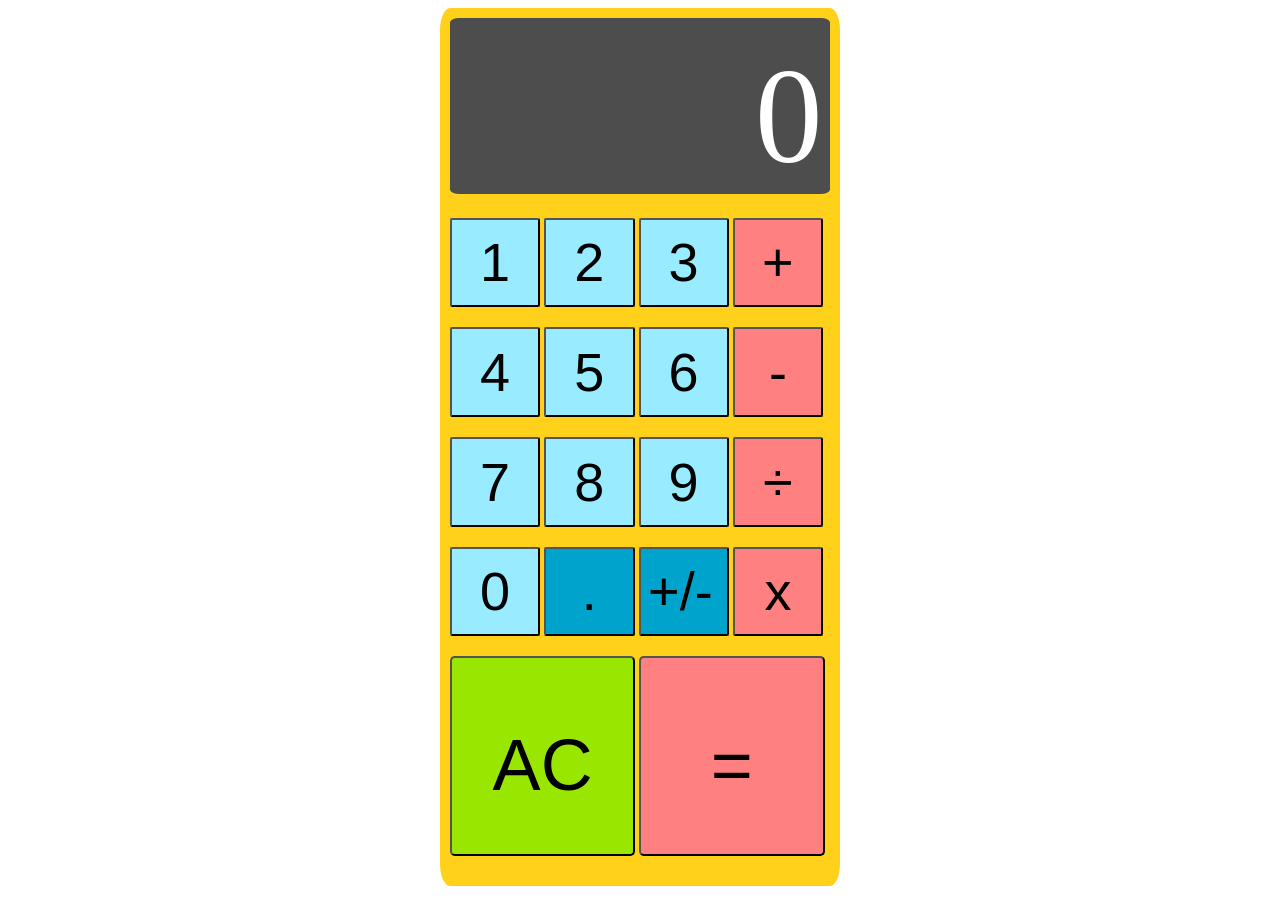
<file: index.html>
<!DOCTYPE html>
<html>
<head>
<title>Calculator</title>
<meta charset="utf-8">
<meta name="viewport" content="width=device-width">
<link href="styles.css" rel="stylesheet" type="text/css" />
<script src="index.js"></script>
</head>
<body>
  <div class="calc_body">
  <header class="display"><span id="output">0</span></header>
  <section class="row">
    <button class="small_button number">1</button>
    <button class="small_button number">2</button>
    <button class="small_button number">3</button>
    <button class="small_button operator">+</button>
  </section>
  <section class="row">
    <button class="small_button number">4</button>
    <button class="small_button number">5</button>
    <button class="small_button number">6</button>
    <button class="small_button operator">-</button>
  </section>
  <section class="row">
    <button class="small_button number">7</button>
    <button class="small_button number">8</button>
    <button class="small_button number">9</button>
    <button class="small_button operator">÷</button>
  </section>
  <section class="row">
    <button class="small_button number">0</button>
    <button class="small_button decimal">.</button>
    <button class="small_button minus">+/-</button>
    <button class="small_button operator">x</button>
  </section>
  <section class="last_row">
    <button class="big_button clear">AC</button>
    <button class="big_button operator">=</button>
  </section>
  </div>
</body>
</html>
</file>
<file: styles.css>
.calc_body {
height: 97.5vh;
width: 40vw;
min-height: 350px;
min-width: 300px;
max-width: 400px;
background-color: #ffd11a;
margin: auto;
border-radius: 2.5%;
box-sizing: border-box;
}

.display {
height: 20%;
width: 95%;
background-color: #4d4d4d;
border-radius: 2.5%;
display: inline-block;
margin: 2.5%;
position: relative
}

#output {
  position: absolute;
  bottom:0;
  right:2%;
  font-size: 15vh;
  color: white;
  max-width: 95%;
  overflow-x: scroll;
}

.row {
height: 12.5%;
width: 100%;
padding: 2.5%;
box-sizing: border-box;
}


.last_row {
height: 25%;
width: 100%;
padding: 2.5%;
box-sizing: border-box;
}

.small_button {
height: 100%;
width: 23.75%;
display: inline-block;
font-size: 6vh;
padding: 2.5% 5% 2.5% 5%;
box-sizing: border-box;
border-radius: 2.5%;
}

.number {
background-color: #99ebff;
}

.decimal {
background-color: #00a3cc;
}

.minus {
background-color: #00a3cc;
padding-left: 2%;
}

.operator {
background-color: #ff8080;
}

.big_button {
height: 100%;
width: 48.75%;
display: inline-block;
font-size: 8vh;
box-sizing: border-box;
border-radius: 2.5%;
padding: 5% 5% 0% 5%;
}

.clear {
background-color: #99e600;
}
</file>
